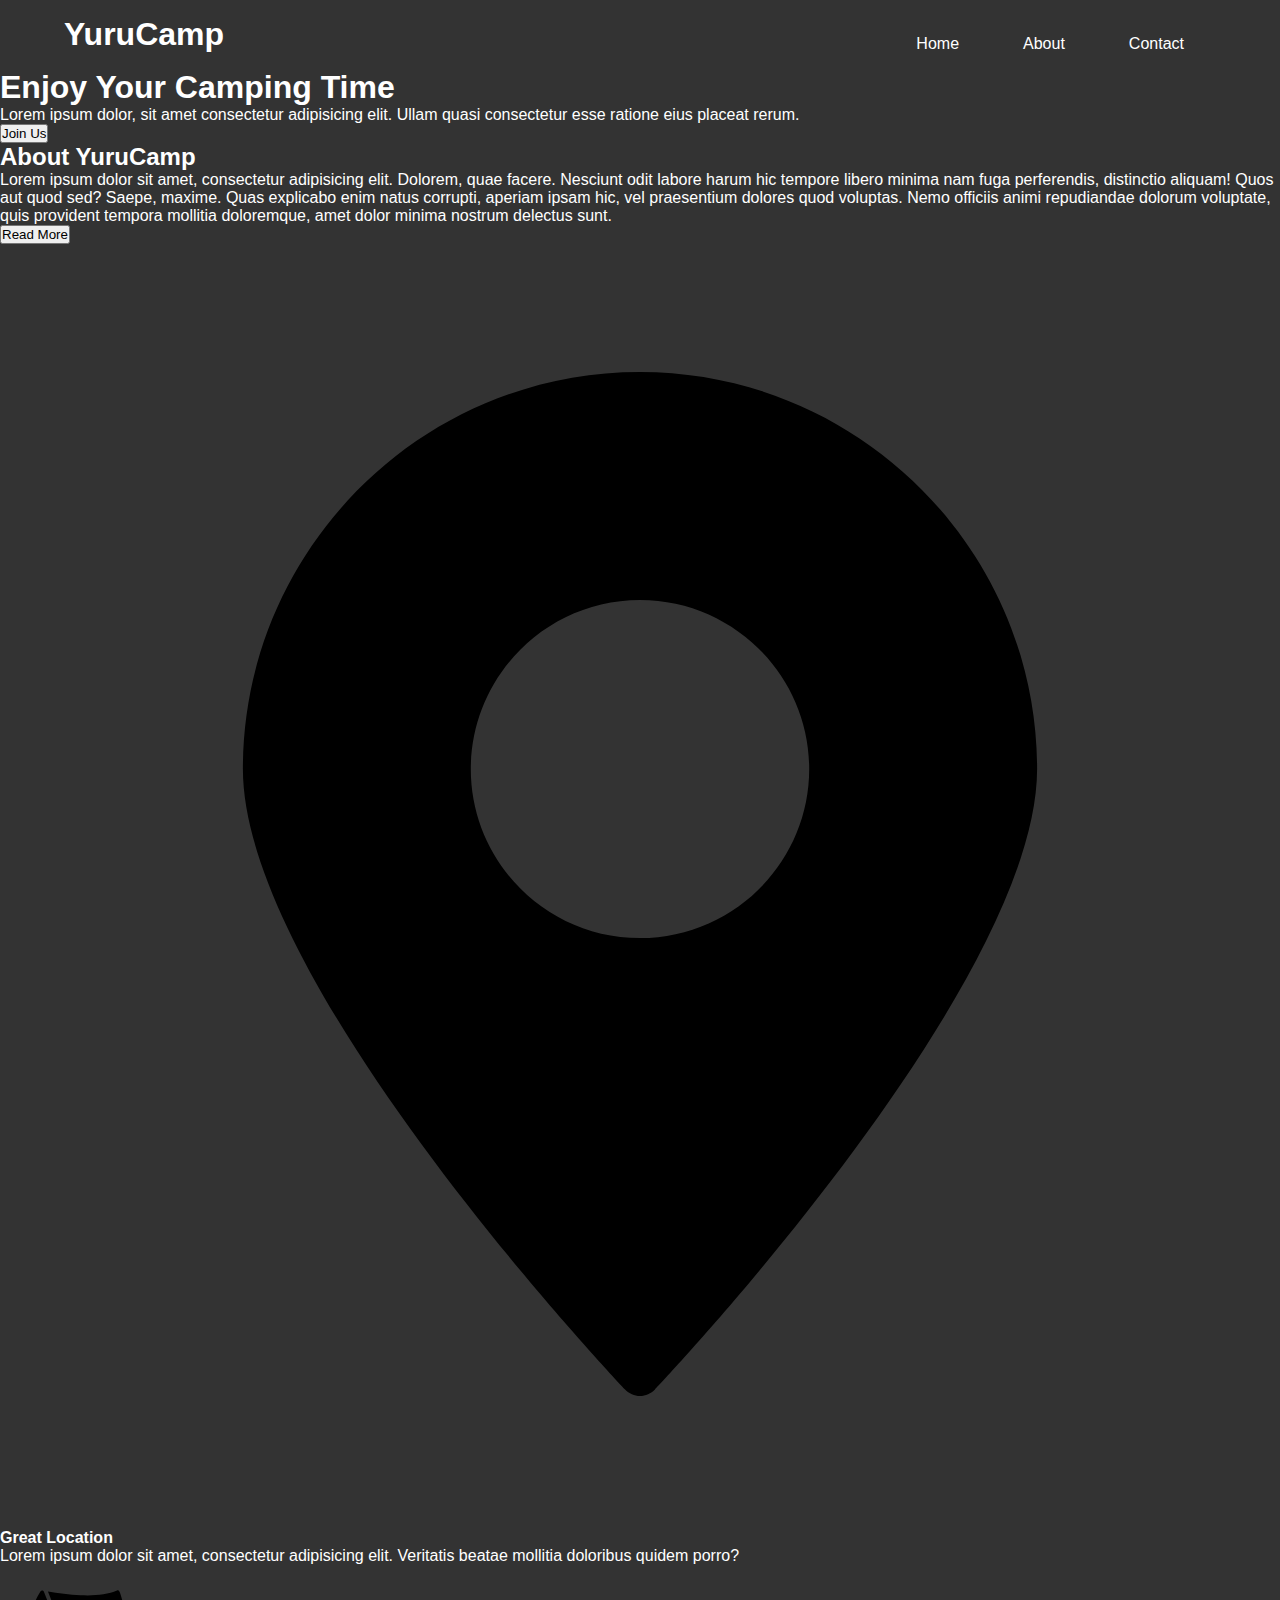
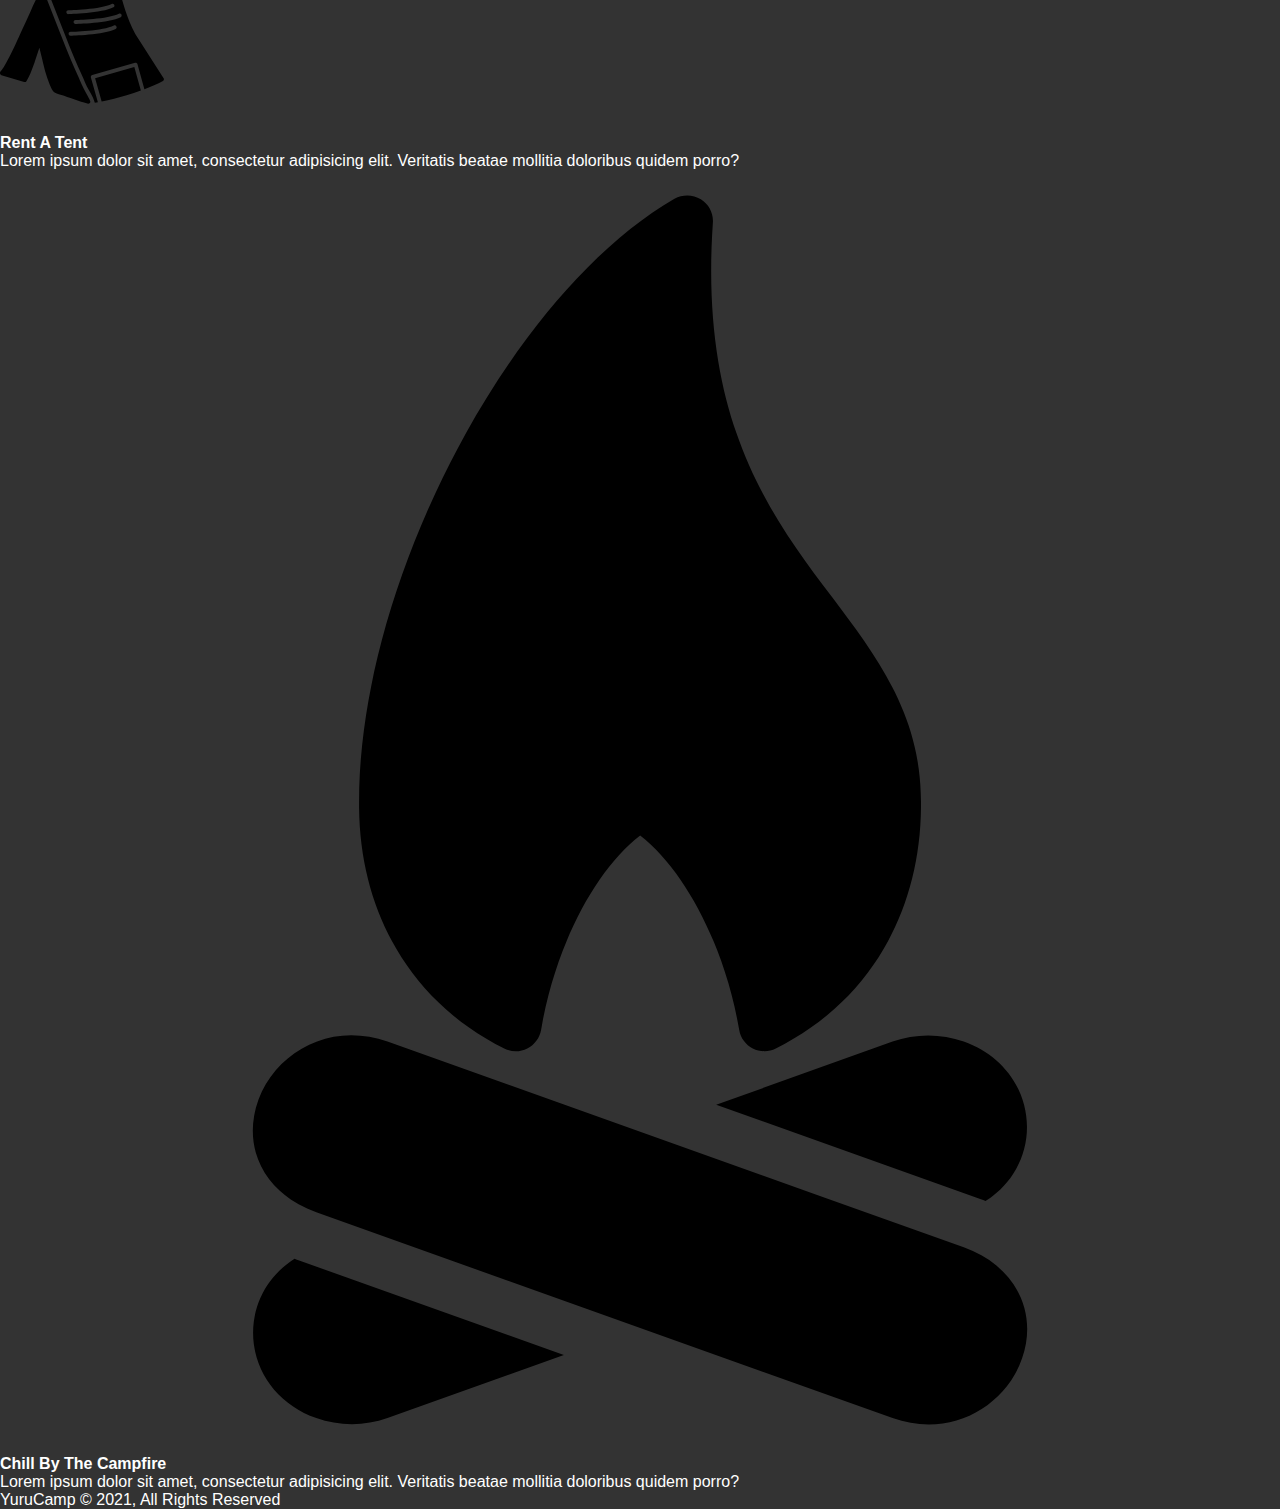
<file: css-responsive-design/index.html>
<!DOCTYPE html>
<html lang="en">
<head>
    <meta charset="UTF-8">
    <meta http-equiv="X-UA-Compatible" content="IE=edge">
    <meta name="viewport" content="width=device-width, initial-scale=1.0">
    <title>YuruCamp</title>
    <link rel="stylesheet" href="css/style.css">
</head>
<body>
    <!-- HEADER -->
    <header>
        <div class="logo">YuruCamp</div>
        <nav>
            <ul>
                <li><a href="#">Home</a></li>
                <li><a href="#">About</a></li>
                <li><a href="#">Contact</a></li>
            </ul>
        </nav>
    </header>

    <!-- MAIN -->
    <main>
        <section class="hero">
            <div class="wrapper">
                <h1><span>Enjoy</span> Your Camping Time</h1>
                <p>Lorem ipsum dolor, sit amet consectetur adipisicing elit. Ullam quasi consectetur esse ratione eius placeat rerum.</p>
                <button>Join Us</button>
            </div>
        </section>
        <section class="about">
            <div class="wrapper">
                <h2><span>About</span> YuruCamp</h2>
                <p>Lorem ipsum dolor sit amet, consectetur adipisicing elit. Dolorem, quae facere. Nesciunt odit labore harum hic tempore libero minima nam fuga perferendis, distinctio aliquam! Quos aut quod sed? Saepe, maxime. Quas explicabo enim natus corrupti, aperiam ipsam hic, vel praesentium dolores quod voluptas. Nemo officiis animi repudiandae dolorum voluptate, quis provident tempora mollitia doloremque, amet dolor minima nostrum delectus sunt.</p>
                <button>Read More</button>
            </div>
        </section>
        <section class="features">
            <ul>
                <li>
                    <h3>
                        <img src="images/location-pin.svg" alt="Map Icon">
                    </h3>
                    <h4>Great Location</h4>
                    <p>Lorem ipsum dolor sit amet, consectetur adipisicing elit. Veritatis beatae mollitia doloribus quidem porro?</p>
                </li>
                <li>
                    <h3>
                        <img src="images/camp.svg" alt="Tent Icon">
                    </h3>
                    <h4>Rent A Tent</h4>
                    <p>Lorem ipsum dolor sit amet, consectetur adipisicing elit. Veritatis beatae mollitia doloribus quidem porro?</p>
                </li>
                <li>
                    <h3>
                        <img src="images/campfire.svg" alt="Campfire Icon">
                    </h3>
                    <h4>Chill By The Campfire</h4>
                    <p>Lorem ipsum dolor sit amet, consectetur adipisicing elit. Veritatis beatae mollitia doloribus quidem porro?</p>
                </li>
            </ul>
        </section>
    </main>

    <!-- FOOTER -->
    <footer>YuruCamp &copy; 2021, All Rights Reserved</footer>
</body>
</html>
</file>
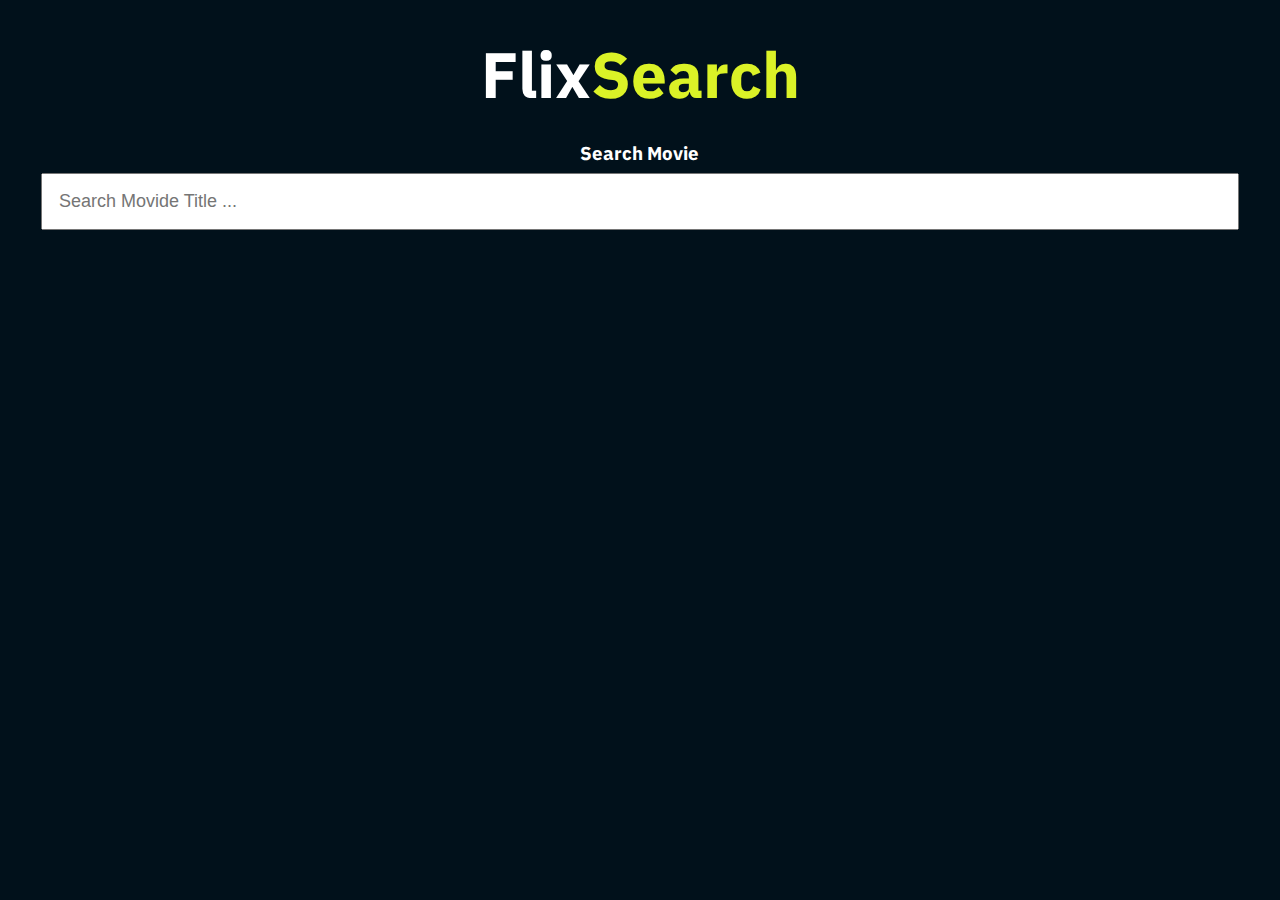
<file: movies-api/index.html>
<!DOCTYPE html>
<html lang="en">
<head>
    <meta charset="UTF-8">
    <meta http-equiv="X-UA-Compatible" content="IE=edge">
    <meta name="viewport" content="width=device-width, initial-scale=1.0">
    <title>Movie Search</title>
    <!-- MAIN CSS -->
    <link rel="stylesheet" href="css/style.css">

    <!-- GOOGLE FONTS LINK -->
    <link rel="preconnect" href="https://fonts.googleapis.com">
    <link rel="preconnect" href="https://fonts.gstatic.com" crossorigin>
    <link href="https://fonts.googleapis.com/css2?family=Anuphan:wght@100;200;300;400;500;600;700&display=swap" rel="stylesheet">

    <!-- FONT AWESOME LINK -->
    <link rel="stylesheet" href="https://cdnjs.cloudflare.com/ajax/libs/font-awesome/6.4.0/css/all.min.css" integrity="sha512-iecdLmaskl7CVkqkXNQ/ZH/XLlvWZOJyj7Yy7tcenmpD1ypASozpmT/E0iPtmFIB46ZmdtAc9eNBvH0H/ZpiBw==" crossorigin="anonymous" referrerpolicy="no-referrer" />
</head>
<body>

    <header>
        <div class="logo">
            <h1><a href="index.html">Flix<span>Search</span></a></h1>
        </div>
        <div class="container">
            <h3>Search Movie</h3>
            <input type="text" class="form-control" placeholder="Search Movide Title ..." id="movie-search-box" onkeyup="findMovies()">
            <div class="search-list" id="search-list">
                <!--  <div class="search-list-item">
                     <div class="search-item-thumbnail">
                         <img src="images/img-placeholder.jpg" alt="">
                     </div>
                     <div class="search-item-info">
                         <h3>The Little Mermaid</h3>
                         <p>2023</p>
                     </div>
                 </div> -->
             </div>
        </div>
        
    </header>
    <main>
        <!-- Result container -->

            <div class="container">
                <div class="result-grid" id="result-grid">
                    
                </div>
            </div>

        <!-- End of result container -->
    </main>
<!-- APP.JS -->
<script src="./js/app.js"></script>
</body>
</html>
</file>
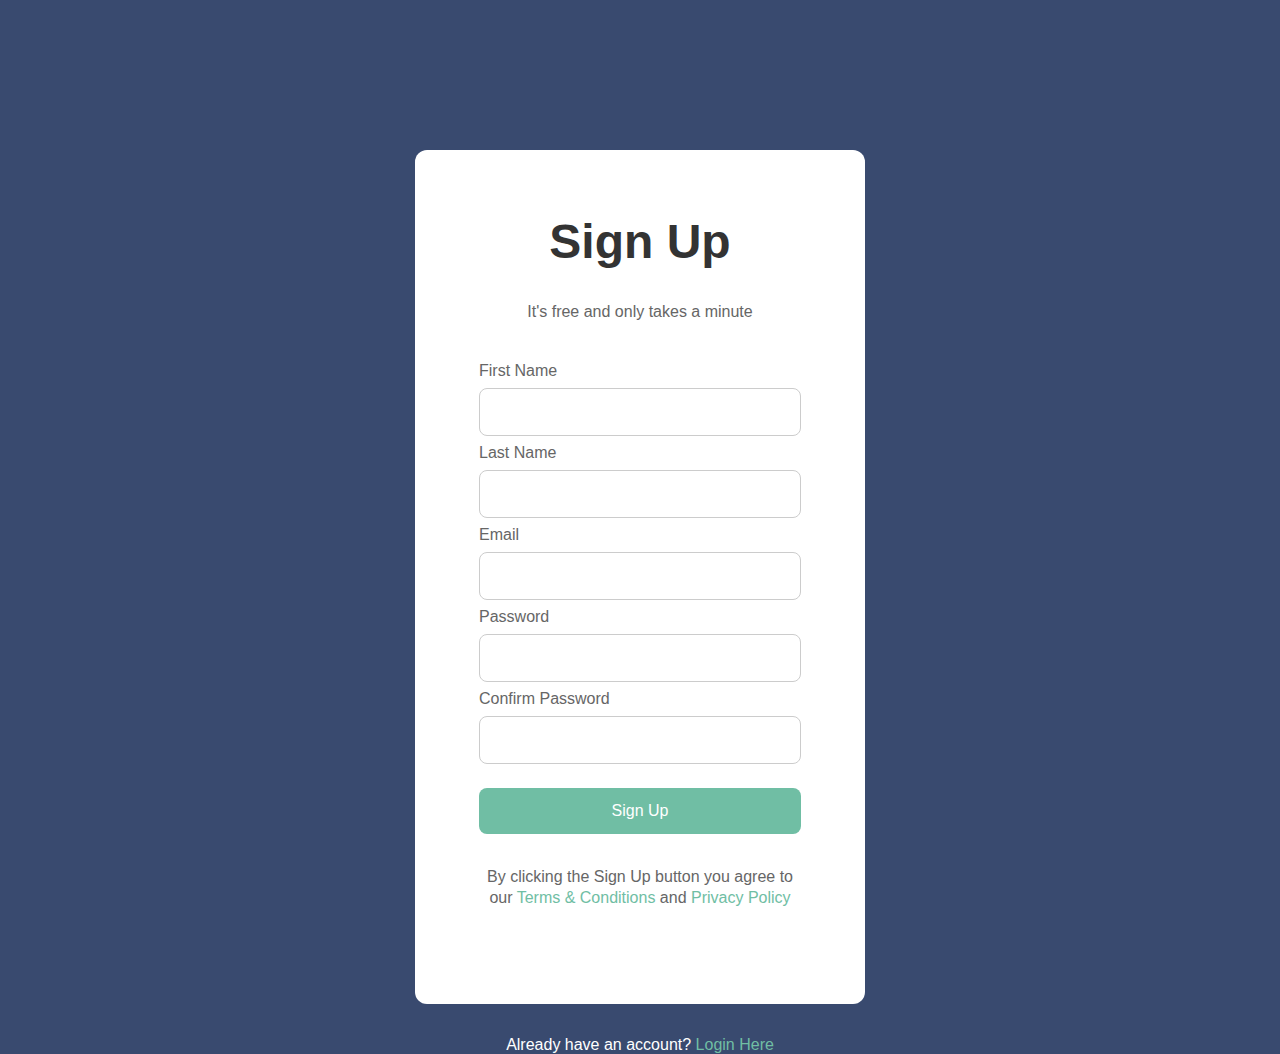
<file: sign-up form/index.html>
<!DOCTYPE html>
<html lang="en">
<head>
    <meta charset="UTF-8">
    <meta http-equiv="X-UA-Compatible" content="IE=edge">
    <meta name="viewport" content="width=device-width, initial-scale=1.0">
    <title>Register</title>
    <link rel="stylesheet" href="css/style.css">
</head>
<body>
    <main class="wrapper">
        <form action="" class="form">
            <h1>Sign Up</h1>
            <p>It's free and only takes a minute</p>
            <label for="name">First Name</label>
            <input type="text" name="name" id="name">
            <label for="lastname">Last Name</label>
            <input type="text" name="lastname" id="lastname">
            <label for="email">Email</label>
            <input type="email" name="email" id="email">
            <label for="password">Password</label>
            <input type="password" name="password" id="password">
            <label for="confirm-password">Confirm Password</label>
            <input type="password" name="confirm-password" id="confirm-password">
            <input type="submit" value="Sign Up">
            <p>By clicking the Sign Up button you agree to our <a>Terms & Conditions</a> and <a>Privacy Policy</a></p>
        </form>
        <p class="login-link">Already have an account? <a src="#">Login Here</a></p>
    </main>
</body>
</html>
</file>
<file: css-responsive-design/css/style.css>
*{
    margin: 0;
    padding: 0;
    box-sizing: border-box;
}

body{
    background-color: #333;
    color: white;
    font-family: Helvetica, sans-serif;
}

header{
    width: 100%;
    padding: 1em 4em;

    display: flex;
    justify-content: space-between;
}

header .logo{
    font-size: 2em;
    font-family: Helvetica, Arial, sans-serif;
    font-weight: 900;
}

nav{
    display: flex; 
    flex-direction: row;
    align-items: last baseline;
}

nav ul{
    list-style-type: none;
    width: 100%;
    display: flex;
    flex-direction: row;
    align-items: center;
    justify-content: flex-end;
}

nav ul li{
    height: 100%;
}

nav ul li a{
    color: white;
    text-decoration: none;

    padding: 0 2em;
}

nav ul li a:hover{
    color: #f17f0c;
}

@media only screen and (max-width: 600px) {
header{
    display: flex;
    flex-direction: column;
    align-items: center;
    padding: 1.5em;
    width: 100%;
    padding: 1em;
}

header .logo{
    color: white;
    font-size: 2rem;
    padding: .5em;
}

nav{
    width: 100%;
    display: flex; 
    flex-direction: column;
    align-items: stretch;
    justify-content: stretch;
}

nav ul{
    list-style-type: none;
    width: 100%;
    display: flex;
    flex-direction: column;
    align-items: center;
}

nav ul li, nav ul li a{
    color: white;
    text-decoration: none;
    width: 100%;
    padding: 0.9em;
}

nav ul li{
    border-bottom: solid 1px #666;
}

nav ul li:hover{
    background-color: #444;
}

nav ul li:hover a{
    color: #f17f0c;
}

nav ul li a{
    cursor: pointer;
}

header, main, footer{
    width: 100%;
    text-align: center;
}

section{
    min-height: 50vh;
}

.wrapper{
    width: 100%;
    height: 100%;
    margin: 0 auto;
    display: flex;
    flex-direction: column;
    align-items: center;
    padding: 1em 0.5em;
}

section.hero{
    width: 100%;
    min-height: 60vh;
    background: url("../images/hero-bg.jpg") center;
    background-size: cover;
    background-repeat: no-repeat;
    object-fit: cover;
    display: flex;
    flex-direction: column;
    justify-content: space-around;
    padding-top: -1em;
}

.hero h1{
    font-size: 3em;
    margin: .5em 0;
}

.hero h1 span{
    color: #f17f0c;
}

.hero p{
    margin: .5em;
}

.hero button{
    padding: .5em 1.5em;
    font-size: 1.2em;
    margin: 1em .5em;
    min-height: calc(48px + 1em);
    border: 0px;
    background: #333;
    color: white;
    justify-self:flex-end;
    cursor: pointer;
}

.about{
    width: 100%;
    min-height: 60vh;
    padding: 1em;
}

.about h2{
    padding: 1em 2em;
}

.about h2 span{
    color: #f17f0c;
}

.about p{
    text-align: center;
    padding: 1em .5em;
}

.about button{
    padding: .5em .75em;
    font-size: 1.2em;
    margin: 1em .5em;
    min-height: calc(36px + .5em);
    border: 0px;
    background: #fff;
    color: #333;
    cursor: pointer;
}

.features{
    width: 100%;
    display: flex;
    flex-direction: column;
}

.features ul li{
    background-color: white;
    color: #333;
    padding: 2em 3em;
}

.features ul li:nth-child(2n){
    background-color: #f17f0c;
    color: #333;
}

.features ul li h4{
    margin-bottom: 1em;
}

.features h3 img{
    height: 4em;
    margin-bottom: .5em;
    opacity: .8;
}

footer{
    padding: 2em;
    font-size: 12px;
}

}
</file>
<file: movies-api/css/style.css>
@import url("https://fonts.googleapis.com/css2?family=Anuphan:wght@100;200;300;400;500;600;700&display=swap");
/* ====================== VARIABLES ====================== */
/* ====================== GLOBAL LAYOUT ====================== */
* {
  box-sizing: border-box;
  margin: 0;
  padding: 0;
}

body {
  background: #01111b;
  color: white;
  font-family: "Anuphan", sans-serif;
}

h1 {
  font-size: 4em;
  text-align: center;
}

a {
  text-decoration: none;
  color: white;
}

img {
  width: 100%;
  display: block;
}

h3 {
  margin-block: 0.5rem;
}

input {
  padding: 1rem;
  font-size: 18px;
  display: block;
  margin: 0 auto;
  width: 100%;
}

.container {
  width: 96%;
  max-width: 1250px;
  margin: 2% auto;
  position: relative;
}
.container h1 {
  margin-block: 0.5em;
  text-align: center;
  width: 100%;
}
.container h3 {
  text-align: center;
}

header {
  padding: 2rem 1rem;
  position: relative;
}
header .logo h1 {
  text-align: center;
}
header .logo h1 a span {
  color: #DBF227;
}

.search-list {
  position: absolute;
  top: 100%;
  right: 0;
  width: 100%;
  display: flex;
  flex-direction: column;
  gap: 4px;
  max-height: 500px;
  overflow-y: scroll;
  z-index: 10;
}

.search-list-item {
  width: 100%;
  height: 128px;
  display: flex;
  gap: 1rem;
  cursor: pointer;
  background-color: #005C53;
}
.search-list-item img {
  width: 128px;
  height: 100%;
  -o-object-fit: cover;
     object-fit: cover;
}

.hide-search-list {
  display: none;
}

.result-grid {
  display: flex;
  gap: 2rem;
}
.result-grid ul {
  list-style: none;
}
.result-grid .movie-poster {
  width: 40%;
}
.result-grid .movie-poster img {
  width: 100%;
}
.result-grid .movie-info {
  width: 60%;
  padding: 1rem;
}
.result-grid .movie-info h3 {
  text-align: left;
}
.result-grid .movie-info .movie-title {
  font-size: 2rem;
}
.result-grid .movie-info .movie-misc-info {
  display: flex;
  gap: 2rem;
  font-size: 12px;
  margin-bottom: 2rem;
}
.result-grid .movie-info p {
  margin-block: 0.5rem;
}/*# sourceMappingURL=style.css.map */
</file>
<file: sign-up form/css/style.css>
* {
    margin: 0;
    padding: 0;
    box-sizing: border-box;
}

body{
    background-color: #394a6f;
    font-family: sans-serif;
    display: flex;
    align-items: center;
    justify-content: center;
}

.wrapper{

    width: 600px;
    display: flex;
    height: 100vh;

    flex-direction: column;
    align-items:center;
    justify-content:stretch;
}

.wrapper p, .wrapper .form p{
    text-align: center;
    margin: 32px 0;
}

.form{
    max-width: 450px;
    padding: 64px;
    border-radius: 12px;
    margin-top:25%;
    display: flex;
    flex-direction: column;
    align-items: flex-start;
    justify-content: space-around;

    background-color: white;
}

.form h1{
    width: 100%;
    color: #333;
    font-size: 48px;
    text-align: center;
}

.form h1, .form p{
    text-align: center;
}

.form p{
    color: #666;
    width: 100%;
    line-height: 21px;
    margin-top: 8px;
    margin-bottom: 32px;
}



.form label{
    font-size: 16px;
    margin-bottom: 8px;
    color: #666;
}

.form label:not(:first-child){
    margin-top: 8px;
}

.form input{
    width: 100%;
    padding: 14px 12px;
    color: #333;
    border: solid 1px #CCC;
    font-size: 16px;
}

.form input, .form input[type=submit]{
    border-radius: 8px;
}

.form input[type=submit]{
    border: 0;
    color: white;
    margin: 24px 0 0 0;
    background-color: #70bea4;
}

.login-link{
    color: white;
}

.login-link a, .form a{
    text-decoration: none;
    color: #70bea4;
    cursor: pointer;
}
</file>
